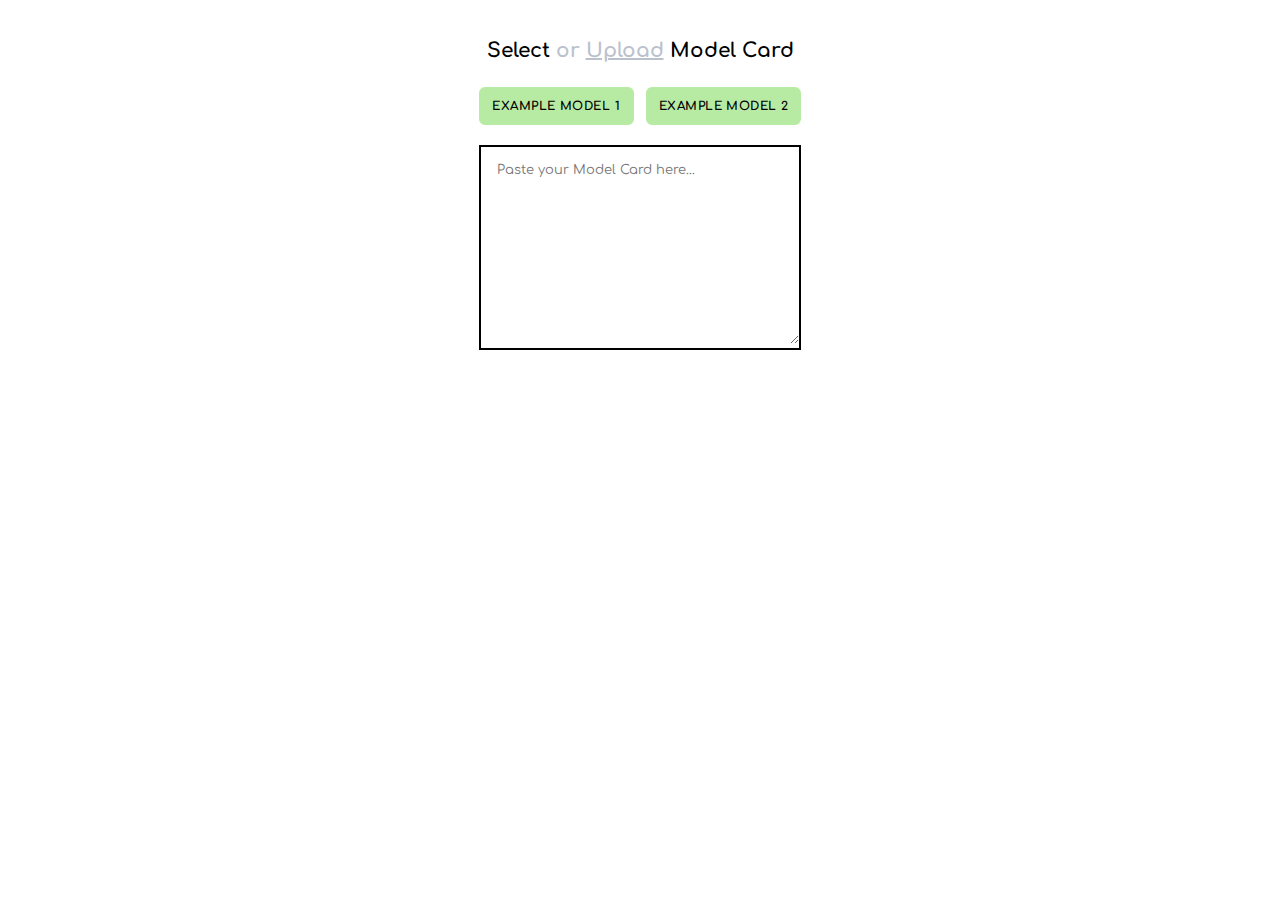
<file: index.html>
<!DOCTYPE HTML>
<html class="no-js" lang="en-US">
    <head>
        <meta charset="utf-8">
        <meta http-equiv="x-ua-compatible" content="ie=edge">
        <title>Segur Ai-Home</title>
        <meta name="description" content="">
        <meta name="viewport" content="width=device-width, initial-scale=1">
		<link rel="shortcut icon" type="image/x-icon" href="assets/images/favicon.ico" />

		<!-- Stylesheet -->
		<!-- Fontawesome CSS -->
        <link rel="stylesheet" href="assets/css/font-awesome.min.css">
        <!-- google fonts  -->
        <link href="https://fonts.googleapis.com/css2?family=Comfortaa:wght@300;400;500;600;700&display=swap" rel="stylesheet">
		<!-- Main Stylesheet -->
        <link rel="stylesheet" href="assets/css/style.css">
    </head>
    <body>
        
        <div class="main_section">
            <div class="page_header">
                <h1>Select <a href="upload.html">or <u>Upload</u></a> Model Card</h1>
            </div>
            <div class="tab_button">
                <div class="w3-bar w3-black">
                    <a class="w3-bar-item w3-button" href="example-1.html">Example Model 1</a>
                    <a class="w3-bar-item w3-button" href="example-2.html">Example Model 2</a>
                  </div>
            </div>

            <form action="#">
                <div class="paste_model">
                    <textarea placeholder="Paste your Model Card here... "></textarea>
                </div>
            </form>
        </div>
		
        
		<!-- jQuery -->
        <script src="assets/js/vendor/jquery-3.2.1.min.js"></script>
		<!-- Custom Scripts -->
        <script src="assets/js/main.js"></script>
       

    </body>
</html>
</file>
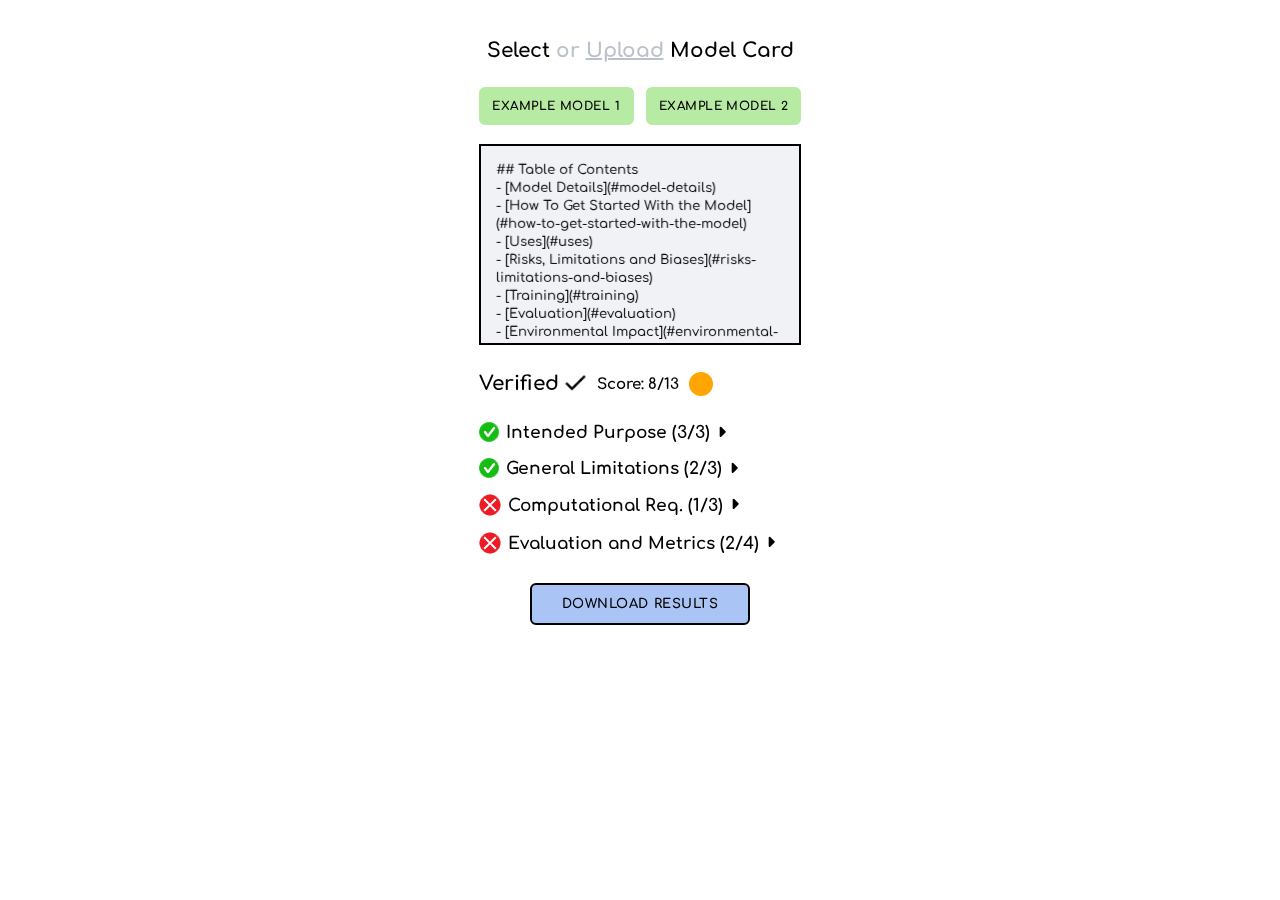
<file: example-1.html>
<!DOCTYPE HTML>
<html class="no-js" lang="en-US">

<head>
    <meta charset="utf-8">
    <meta http-equiv="x-ua-compatible" content="ie=edge">
    <title>Segur Ai-Home</title>
    <meta name="description" content="">
    <meta name="viewport" content="width=device-width, initial-scale=1">
    <link rel="shortcut icon" type="image/x-icon" href="assets/images/favicon.ico" />

    <!-- Stylesheet -->
    <!-- Fontawesome CSS -->
    <link rel="stylesheet" href="assets/css/font-awesome.min.css">
    <!-- google fonts  -->
    <link href="https://fonts.googleapis.com/css2?family=Comfortaa:wght@300;400;500;600;700&display=swap"
        rel="stylesheet">
    <!-- Main Stylesheet -->
    <link rel="stylesheet" href="assets/css/style.css">
</head>

<body>

    <div class="main_section">
        <div class="page_header">
            <h1>Select <a href="upload.html">or <u>Upload</u></a> Model Card</h1>
        </div>
        <div class="tab_button">
            <div class="w3-bar w3-black">
                <a class="w3-bar-item w3-button" href="example-1.html">Example Model 1</a>
                <a class="w3-bar-item w3-button" href="example-2.html">Example Model 2</a>
            </div>
        </div>

        <div class="scrollbar-2 scrollbar-3">
            <div class="scroll">
                <p>
                    ## Table of Contents <br>
                    - [Model Details](#model-details)<br>
                    - [How To Get Started With the Model](#how-to-get-started-with-the-model)<br>
                    - [Uses](#uses)<br>
                    - [Risks, Limitations and Biases](#risks-limitations-and-biases)<br>
                    - [Training](#training)<br>
                    - [Evaluation](#evaluation)<br>
                    - [Environmental Impact](#environmental-impact)<br>
                    - [Technical Specifications](#technical-<br>
                    - [Model Details](#model-details)<br>
                    - [How To Get Started With the Model](#how-to-get-started-with-the-model)<br>
                    - [Uses](#uses)<br>
                    - [Risks, Limitations and Biases](#risks-limitations-and-biases)<br>
                    - [Training](#training)<br>
                    - [Evaluation](#evaluation)<br>
                    - [Environmental Impact](#environmental-impact)<br>
                    - [Technical Specifications](#technical-<br>
                    - [Model Details](#model-details)<br>
                    - [How To Get Started With the Model](#how-to-get-started-with-the-model)<br>
                    - [Uses](#uses)<br>
                    - [Risks, Limitations and Biases](#risks-limitations-and-biases)<br>
                    - [Training](#training)<br>
                    - [Evaluation](#evaluation)<br>
                    - [Environmental Impact](#environmental-impact)<br>
                    - [Technical Specifications](#technical-<br>
                </p>
            </div>
        </div>

        <div class="check_score">
            <div class="single_check">
                <p>Verified <img src="assets/images/check.png" alt=""></p>
            </div>
            <div class="single_check">
                <span>Score: 8/13</span>
                <div class="circle"></div>
            </div>
        </div>

        <div class="accordion_area">
            <div class="ac">
                <input class="ac-input" id="ac-1" name="ac-1" type="checkbox" />
                <label class="ac-label accordion" for="ac-1"><img src="assets/images/check-circle-green 2.png"
                        alt="">Intended Purpose
                    (3/3)</label>
                <article class="ac-text panel">
                    <ul>
                        <li>**Hardware Type:** 8 16GB V100 GPUs</li>
                        <li>**Hours used:** 90 hours</li>
                        <li>**Cloud Provider:** Unknown</li>
                        <li>**Compute Region:** Unknown</li>
                        <li>**Carbon Emitted:** Unknown</li>
                    </ul>
                </article>
            </div>
            <div class="ac">
                <input class="ac-input" id="ac-2" name="ac-2" type="checkbox" />
                <label class="ac-label accordion" for="ac-2"><img src="assets/images/check-circle-green 2.png"
                        alt="">General Limitations
                    (2/3)</label>
                <article class="ac-text panel">
                    <ul>
                        <li>**Hardware Type:** 8 16GB V100 GPUs</li>
                        <li>**Hours used:** 90 hours</li>
                        <li>**Cloud Provider:** Unknown</li>
                        <li>**Compute Region:** Unknown</li>
                        <li>**Carbon Emitted:** Unknown</li>
                    </ul>
                </article>
            </div>
            <div class="ac">
                <input class="ac-input" id="ac-3" name="ac-3" type="checkbox" />
                <label class="ac-label accordion" for="ac-3"><img src="assets/images/red-cross-circle-2 1.png"
                        alt="">Computational Req. (1/3)
                </label>
                <article class="ac-text panel">
                    <div class="ac-sub">
                        <input class="ac-input" id="ac-sub-1" name="ac-sub-1" type="checkbox" />
                        <label class="ac-label accordion" for="ac-sub-1"><img src="assets/images/red-cross-circle-2 1.png"
                            alt="">Technical Specifications</label>
                        <article class="ac-sub-text">
                            <p>But not only is the sea such a foe to man who is an alien to it, but it is also a fiend
                                to its own off-spring; worse than the Persian host who murdered his own guests; sparing
                                not the creatures which itself hath spawned. Like a savage tigress that tossing in the
                                jungle overlays her own cubs, so the sea dashes even the mightiest whales against the
                                rocks, and leaves them there side by side with the split wrecks of ships. No mercy, no
                                power but its own controls it. Panting and snorting like a mad battle steed that has
                                lost its rider, the masterless ocean overruns the globe.</p>

                            <p>Consider the subtleness of the sea; how its most dreaded creatures glide under water,
                                unapparent for the most part, and treacherously hidden beneath the loveliest tints of
                                azure. Consider also the devilish brilliance and beauty of many of its most remorseless
                                tribes, as the dainty embellished shape of many species of sharks. Consider, once more,
                                the universal cannibalism of the sea; all whose creatures prey upon each other, carrying
                                on eternal war since the world began.</p>
                        </article>
                    </div>
                    <div class="ac-sub">
                        <input class="ac-input" id="ac-sub-2" name="ac-sub-2" type="checkbox" />
                        <label class="ac-label accordion" for="ac-sub-2"><img src="assets/images/red-cross-circle-2 1.png"
                            alt="">Compute Infrastructure</label>
                        <article class="ac-sub-text">
                            <p>But not only is the sea such a foe to man who is an alien to it, but it is also a fiend
                                to its own off-spring; worse than the Persian host who murdered his own guests; sparing
                                not the creatures which itself hath spawned. Like a savage tigress that tossing in the
                                jungle overlays her own cubs, so the sea dashes even the mightiest whales against the
                                rocks, and leaves them there side by side with the split wrecks of ships. No mercy, no
                                power but its own controls it. Panting and snorting like a mad battle steed that has
                                lost its rider, the masterless ocean overruns the globe.</p>

                            <p>Consider the subtleness of the sea; how its most dreaded creatures glide under water,
                                unapparent for the most part, and treacherously hidden beneath the loveliest tints of
                                azure. Consider also the devilish brilliance and beauty of many of its most remorseless
                                tribes, as the dainty embellished shape of many species of sharks. Consider, once more,
                                the universal cannibalism of the sea; all whose creatures prey upon each other, carrying
                                on eternal war since the world began.</p>
                        </article>
                    </div>
                    <div class="ac-sub">
                        <input class="ac-input" id="ac-sub-3" name="ac-sub-3" type="checkbox" />
                        <label class="ac-label accordion" for="ac-sub-3"><img src="assets/images/check-circle-green 2.png" alt=""> Hardware</label>
                        <article class="ac-sub-text">
                            <ul>
                                <li>**Hardware Type:** 8 16GB V100 GPUs</li>
                                <li>**Hours used:** 90 hours</li>
                                <li>**Cloud Provider:** Unknown</li>
                                <li>**Compute Region:** Unknown</li>
                                <li>**Carbon Emitted:** Unknown</li>
                            </ul>
                        </article>
                    </div>
                    <div class="ac-sub">
                        <input class="ac-input" id="ac-sub-4" name="ac-sub-4" type="checkbox" />
                        <label class="ac-label accordion" for="ac-sub-4"><img src="assets/images/red-cross-circle-2 1.png" alt="">Software</label>
                        <article class="ac-sub-text">
                            <p>But not only is the sea such a foe to man who is an alien to it, but it is also a fiend
                                to its own off-spring; worse than the Persian host who murdered his own guests; sparing
                                not the creatures which itself hath spawned. Like a savage tigress that tossing in the
                                jungle overlays her own cubs, so the sea dashes even the mightiest whales against the
                                rocks, and leaves them there side by side with the split wrecks of ships. No mercy, no
                                power but its own controls it. Panting and snorting like a mad battle steed that has
                                lost its rider, the masterless ocean overruns the globe.</p>

                            <p>Consider the subtleness of the sea; how its most dreaded creatures glide under water,
                                unapparent for the most part, and treacherously hidden beneath the loveliest tints of
                                azure. Consider also the devilish brilliance and beauty of many of its most remorseless
                                tribes, as the dainty embellished shape of many species of sharks. Consider, once more,
                                the universal cannibalism of the sea; all whose creatures prey upon each other, carrying
                                on eternal war since the world began.</p>
                        </article>
                    </div>
                </article>
            </div>
            <div class="ac">
                <input class="ac-input" id="ac-4" name="ac-4" type="checkbox" />
                <label class="ac-label accordion" for="ac-4"><img src="assets/images/red-cross-circle-2 1.png"
                        alt=""> Evaluation and Metrics (2/4)
                </label>
                <article class="ac-text panel">
                    <ul>
                        <li>**Hardware Type:** 8 16GB V100 GPUs</li>
                        <li>**Hours used:** 90 hours</li>
                        <li>**Cloud Provider:** Unknown</li>
                        <li>**Compute Region:** Unknown</li>
                        <li>**Carbon Emitted:** Unknown</li>
                    </ul>
                </article>
            </div>
        </div>
        <div class="download_btn">
            <button>DOWNLOAD RESULTS</button>
        </div>

    </div>


    <!-- jQuery -->
    <script src="assets/js/vendor/jquery-3.2.1.min.js"></script>
    <!-- Custom Scripts -->
    <script src="assets/js/main.js"></script>


</body>

</html>
</file>
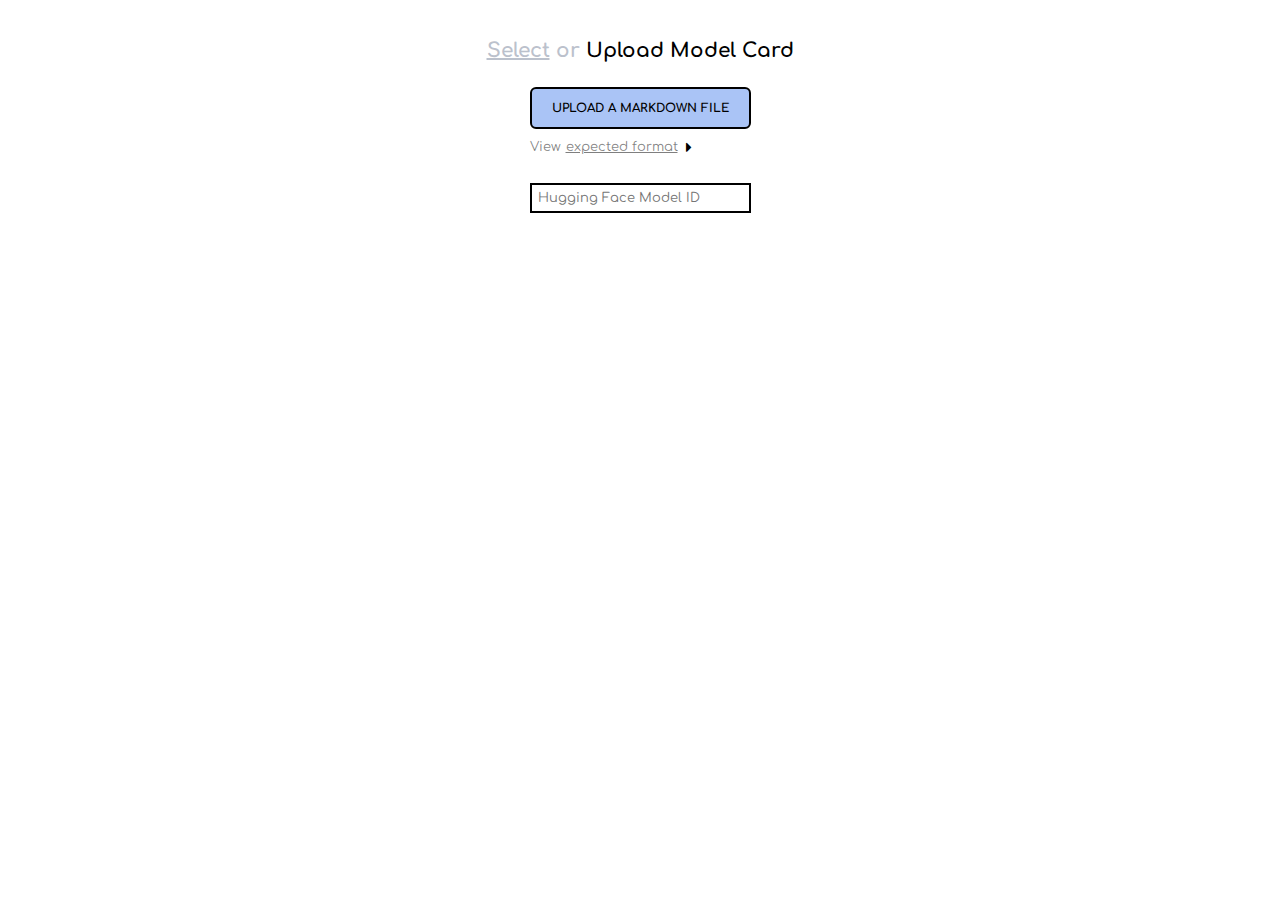
<file: upload.html>
<!DOCTYPE HTML>
<html class="no-js" lang="en-US">

<head>
    <meta charset="utf-8">
    <meta http-equiv="x-ua-compatible" content="ie=edge">
    <title>Segur Ai-Home</title>
    <meta name="description" content="">
    <meta name="viewport" content="width=device-width, initial-scale=1">
    <link rel="shortcut icon" type="image/x-icon" href="assets/images/favicon.ico" />

    <!-- Stylesheet -->
    <!-- Fontawesome CSS -->
    <link rel="stylesheet" href="assets/css/font-awesome.min.css">
    <!-- google fonts  -->
    <link href="https://fonts.googleapis.com/css2?family=Comfortaa:wght@300;400;500;600;700&display=swap"
        rel="stylesheet">
    <!-- Main Stylesheet -->
    <link rel="stylesheet" href="assets/css/style.css">
</head>

<body>

    <div class="main_section">
        <div class="page_header">
            <h1><a href="index.html"><u>Select</u> or</a> Upload Model Card</h1>
        </div>
        <div class="upload_div">
            <input type="file" id="upload">
            <label for="upload">UPLOAD A MARKDoWN FILE</label>
            <a href="#">View<u style="margin-left:5px">expected format</u> <i class="fa fa-caret-right"
                    aria-hidden="true"></i></a>
        </div>
        <div class="panel_expend">
            <div class="scrollbar-2">
                <div class="scroll">
                    <p>
                        ## Uses<br />
                        <span><</span>!-- Address questions around how the model is intended to be used, including the foreseeable users of the model and those affected by the model. --<span>></span>
                    </p>
                    <p>
                        ### Direct Use<br />
                        <span><</span>!-- This section is for the model use without fine-tuning or plugging into a larger ecosystem/app. --<span>></span>
                    </p>
                    <p>
                        ### Downstream Use [optional]<br />
                        <span><</span>!-- This section is for the model use when fine-tuned for a task, or when plugged into a larger ecosystem/app --<span>></span>
                    </p>
                    <p>
                        ### Out-of-Scope Use<br />
                        <span><</span>!-- This section addresses misuse, malicious use, and uses that the model will not work well for. --<span>></span>
                    </p>

                    <p>
                        ## Bias, Risks, and Limitations<br />
                        <span><</span>!-- This section is meant to convey both technical and sociotechnical limitations. --<span>></span>
                    </p>

                    <p>
                        ### Recommendations<br />
                        <span><</span>!-- This section is meant to convey recommendations with respect to the bias, risk, and technical limitations. --<span>></span>
                    </p>

                    <p>
                        ## Technical Specifications [optional]<br />
                        <span><</span>!-- This section is meant to convey recommendations with respect to the bias, risk, and technical limitations. --<span>></span>
                    </p>
                    <p>
                        ### Out-of-Scope Use<br />
                        <span><</span>!-- This section addresses misuse, malicious use, and uses that the model will not work well for. --<span>></span>
                    </p>

                    <p>
                        ## Bias, Risks, and Limitations<br />
                        <span><</span>!-- This section is meant to convey both technical and sociotechnical limitations. --<span>></span>
                    </p>

                    <p>
                        ### Recommendations<br />
                        <span><</span>!-- This section is meant to convey recommendations with respect to the bias, risk, and technical limitations. --<span>></span>
                    </p>
                    <p>
                        ### Out-of-Scope Use<br />
                        <span><</span>!-- This section addresses misuse, malicious use, and uses that the model will not work well for. --<span>></span>
                    </p>

                    <p>
                        ## Bias, Risks, and Limitations<br />
                        <span><</span>!-- This section is meant to convey both technical and sociotechnical limitations. --<span>></span>
                    </p>

                    <p>
                        ### Recommendations<br />
                        <span><</span>!-- This section is meant to convey recommendations with respect to the bias, risk, and technical limitations. --<span>></span>
                    </p>
                </div>
            </div>
            <div class="download">
                <button>DOWNLOAD MC TEMPLATE</button>
            </div>

        </div>
        <form action="#">
            <div class="hagging_id">
                <input type="text" placeholder="Hugging Face Model ID">
            </div>
        </form>
    </div>

    <!-- jQuery -->
    <script src="assets/js/vendor/jquery-3.2.1.min.js"></script>
    <!-- Custom Scripts -->
    <script src="assets/js/main.js"></script>
</body>

</html>
</file>
<file: assets/css/style.css>
/*===============================================
Default css
===============================================*/
body{
	margin:0;
	padding:0;
	font-family: 'Comfortaa', cursive;
	background: #FFF;
	overflow-x: hidden;
}

h1,h2,h3,h4,h5,h6,p{
	margin:0;
	padding:0;
}
ul{
	margin: 0;
	padding:0;
	list-style: none;
}
a{
	margin:0;
	text-decoration: none;
}
a:hover{
	text-decoration:none;
}
/*=================================================================
				Start Main css
=================================================================*/
.main_section{
	max-width: 390px;
	width: 100%;
	margin: 0 auto;
	padding: 40px 34px;
	box-sizing: border-box;
	overflow: hidden;
}

.page_header h1{
	font-style: normal;
	font-weight: 700;
	font-size: 20px;
	line-height: 22px;
	color: #000000;
	text-align: center;
	margin-bottom: 25px;
}
.page_header h1 a{
	color: #BBC1CC;
}
.w3-black a{
	font-family: 'Comfortaa';
	background: #B7EBA4;
	border: 2px solid #B7EBA4;
	border-radius: 6px;
	padding: 10px;
	font-style: normal;
	font-weight: 700;
	font-size: 12px;
	line-height: 14px;
	display: flex;
	align-items: center;
	justify-content: center;
	text-align: center;
	letter-spacing: 0.04em;
	text-transform: uppercase;
	color: #000000;
	flex: 0 0 48%;
	max-width: 48%;
	box-sizing: border-box;
}
.w3-black{
	display: flex;
	justify-content: space-between;
}
.paste_model{
	background: #FFFFFF;
	border: 2px solid #000000;
	margin-top: 20px;
}
.paste_model textarea{
	width: 100%;
	height: 197px;
	padding: 16px;
	font-family: 'Comfortaa';
	font-style: normal;
	font-weight: 400;
	font-size: 13px;
	line-height: 14px;
	color: rgba(0, 0, 0, 0.5);
	border: none;
	box-sizing: border-box;
}
.paste_model textarea:focus{
	outline: none;
}
button.accordion {
    color: #444;
    cursor: pointer;
	background: transparent;
    width: 100%;
    border: none;
    text-align: left;
    outline: none;
    font-size: 15px;
    transition: 0.4s;
}
button.accordion:after {
    content: '\002B';
    color: #777;
    font-weight: bold;
    float: right;
    margin-left: 5px;
}

button.accordion.active:after {
    content: "\2212";
}

div.panel {
    padding: 0 18px;
    background-color: white;
    max-height: 0;
    overflow: hidden;
    transition: max-height 0.2s ease-out;
}
.upload_div input{
	display: none;
}
.upload_div label {
	background: #AAC4F6;
	border: 2px solid #000000;
	border-radius: 6px;
	font-style: normal;
	font-weight: 700;
	font-size: 12px;
	line-height: 14px;
	display: flex;
	align-items: center;
	text-align: center;
	/* letter-spacing: 0.04em; */
	text-transform: uppercase;
	color: #000000;
	width: 100%;
	display: inline-block;
	padding: 12px 4px;
	margin-bottom: 10px;
	cursor: pointer;
	box-sizing: border-box;
	width: 221px;
}
.upload_div {
	max-width: 221px;
	width: 100%;
	margin: 0 auto;
	margin-bottom: 28px;
}
.upload_div a{
	font-style: normal;
	font-weight: 400;
	font-size: 13px;
	line-height: 14px;
	display: flex;
	align-items: center;
	color: rgba(0, 0, 0, 0.5);
}

.upload_div a i {
	font-size: 16px;
	color: #000;
	margin-left: 8px;
}

.scrollbar-2 {
	scrollbar-width: thin;
	scrollbar-color: #C1C1C1 #FAFAFA;
	border-radius: 12px;
  }
  .scrollbar-2::-webkit-scrollbar {
	width: 8px;
	height: 10px;
  }
  .scrollbar-2::-webkit-scrollbar-track {
	background-color: #FAFAFA;
	box-shadow: inset 1px 0px 0px #E8E8E8, inset -1px 0px 0px #F0F0F0;
  }
  .scrollbar-2::-webkit-scrollbar-thumb {
	background-color: #C1C1C1;
	border-radius: 12px;
  }
  .scrollbar-2::-webkit-scrollbar-track, .scrollbar-2::-webkit-scrollbar-thumb {
	border-radius: 12px;
  }
  
  [class^=scrollbar] {
	height: 510px;
	overflow: hidden;
	overflow-y: scroll;
  }
  [class^=scrollbar] .scroll {
	width: 100%;
	padding: 15px;
	background-image: linear-gradient(130deg, #F1F2F6 0%, #F1F2F6 100%);
	box-sizing: border-box;
  }
  .scroll p{
	font-style: normal;
	font-weight: 400;
	font-size: 13px;
	line-height: 14px;
	color: rgba(0, 0, 0, 0.5);
	margin-bottom: 20px;

  }
  .scroll p:last-child{
	margin-bottom: 0;
  }
button{
	cursor: pointer;
}
  .download{
	display: flex;
	justify-content: flex-end;
	margin-top: 12px;
  }
.download button{
	font-family: 'Comfortaa';
	background: #AAC4F6;
	border: 2px solid #000000;
	border-radius: 6px;
	padding: 8px;
	font-weight: 700;
	font-size: 10px;
	line-height: 11px;
	text-align: center;
	letter-spacing: 0.04em;
	text-transform: uppercase;
	color: #000000;
}
.hagging_id{
	max-width: 221px;
	width: 100%;
	margin: 0 auto;
}
.hagging_id input{
	background: #FFFFFF;
	border: 2px solid #000000;
	font-family: 'Comfortaa';
	font-style: normal;
	font-weight: 400;
	font-size: 13px;
	line-height: 14px;
	display: flex;
	align-items: center;
	color: rgba(0, 0, 0, 0.5);
	padding: 6px;
	width: 100%;
	box-sizing: border-box;
}
.panel_expend {
	margin-bottom: 40px;
	display: none;
}
.hagging_id input:focus{
	outline: none;
}
.active_icon i {
	transform: rotate(90deg);
}
.scrollbar-3 {
	height: 197px;
	margin-top: 19px;
	background: #FFFFFF;
	border: 2px solid #000000;
	border-radius: 0 !important;
}
.scrollbar-3 p{
	font-style: normal;
	font-weight: 500;
	font-size: 13px;
	line-height: 18px;
	color: #000000;
	transform: rotate(0.05deg);
}
.check_score{
	margin-top: 26px;
	display: flex;
	align-items: center;
}
.single_check span{
	font-style: normal;
	font-weight: 700;
	font-size: 15px;
	line-height: 17px;
	color: #000000;
	margin: 0 10px;

}
.single_check p{
	font-style: normal;
	font-weight: 700;
	font-size: 20px;
	line-height: 22px;
	color: #000000;
	display: flex;
	align-items: center;
}
.single_check img{
	width: 10px;
}
.single_check{
	display: flex;
	align-items: center;
}
.single_check img {
	width: 23px;
	margin-top: -2px;
	margin-left: 5px;
}
.circle{
	width: 24px;
	height: 24px;
	border-radius: 50px;
	background: orange;
}
.accordion {
	font-family: 'Comfortaa';
	font-style: normal;
	font-weight: 700;
	font-size: 17px !important;
	line-height: 19px;
	color: #000000 !important;
	display: inline-flex;
	align-items: center;
	margin-left: 0;
	padding-left: 0;
	padding: 0;
	position: relative;
}
.accordion img {
	margin-right: 7px;
}

.panel li{
	font-style: normal;
	font-weight: 700;
	font-size: 12px;
	line-height: 18px;
	color: #000000;
}

ac-label {
	font-weight: 700;
	position: relative;
	padding: .5em 1em;
	margin-bottom: .5em;
	display: block;
	cursor: pointer;
	background-color: whiteSmoke;
	transition: background-color .15s ease-in-out;
  }
  
  .ac-label::after, .ac-input:checked + .ac-label::after {
	content: "\f0da";
	font-family: fontawesome;
	position: absolute;
	display: block;
	right: -16px;
	top: 0;
}
  
  .ac-input:checked + .ac-label:after {
	content: "\f0d7";
  }
  
  .ac-input {
	display: none;
  }
  
  .ac-text, .ac-sub-text {
	opacity: 0;
	height: 0;
	margin-bottom: .5em;
	transition: opacity .5s ease-in-out;
	overflow: hidden;
  }
  
  .ac-input:checked ~ .ac-text, .ac-sub .ac-input:checked ~ .ac-sub-text {
	opacity: 1;
	height: auto;
  }
  
  .ac-sub .ac-label {
	background: none;
	font-weight: 600;
	margin-bottom: 0;
	position: relative;
}
  
  .ac-sub .ac-label:checked {
	background: none;
	border-bottom: 1px solid whitesmoke;
  }
  
  .ac-sub .ac-label::after, .ac-sub .ac-input:checked + .ac-label::after {
	right: -15px;
	background: none;
	top: 2px;
}
  
  .ac-sub .ac-input:checked + label, .ac-sub .ac-label:hover {
	background: none;
  }
  
  .ac-sub-text {
	padding: 0 1em 0 2em;
  }
  
  .panel {
	margin-bottom: 0 !important;
	padding-left: 10px;
	padding-top: 6px;
	padding-bottom: 6px;
}
.ac-sub-text {
	padding: 1px 1em 0 10px;

}
.ac-sub-text p{
	font-size: 12px;
}
.ac-sub {
	padding-left: 3px;
}
.ac label{
	cursor: pointer;
}
.accordion_area {
	margin: 25px 0;
}
.download_btn button{
	background: #AAC4F6;
	border: 2px solid #000000;
	border-radius: 6px;
	font-family: 'Comfortaa';
	font-style: normal;
	font-weight: 700;
	font-size: 13px;
	line-height: 14px;
	display: flex;
	align-items: center;
	text-align: center;
	letter-spacing: 0.04em;
	text-transform: uppercase;
	color: #000000;
	padding: 12px 30px;
	margin: 0 auto;

}
button{
	transition: 0.2s;
}
.download_btn {
	margin-top: -12px;
}
button:hover{
	opacity: 0.8;
}
</file>
